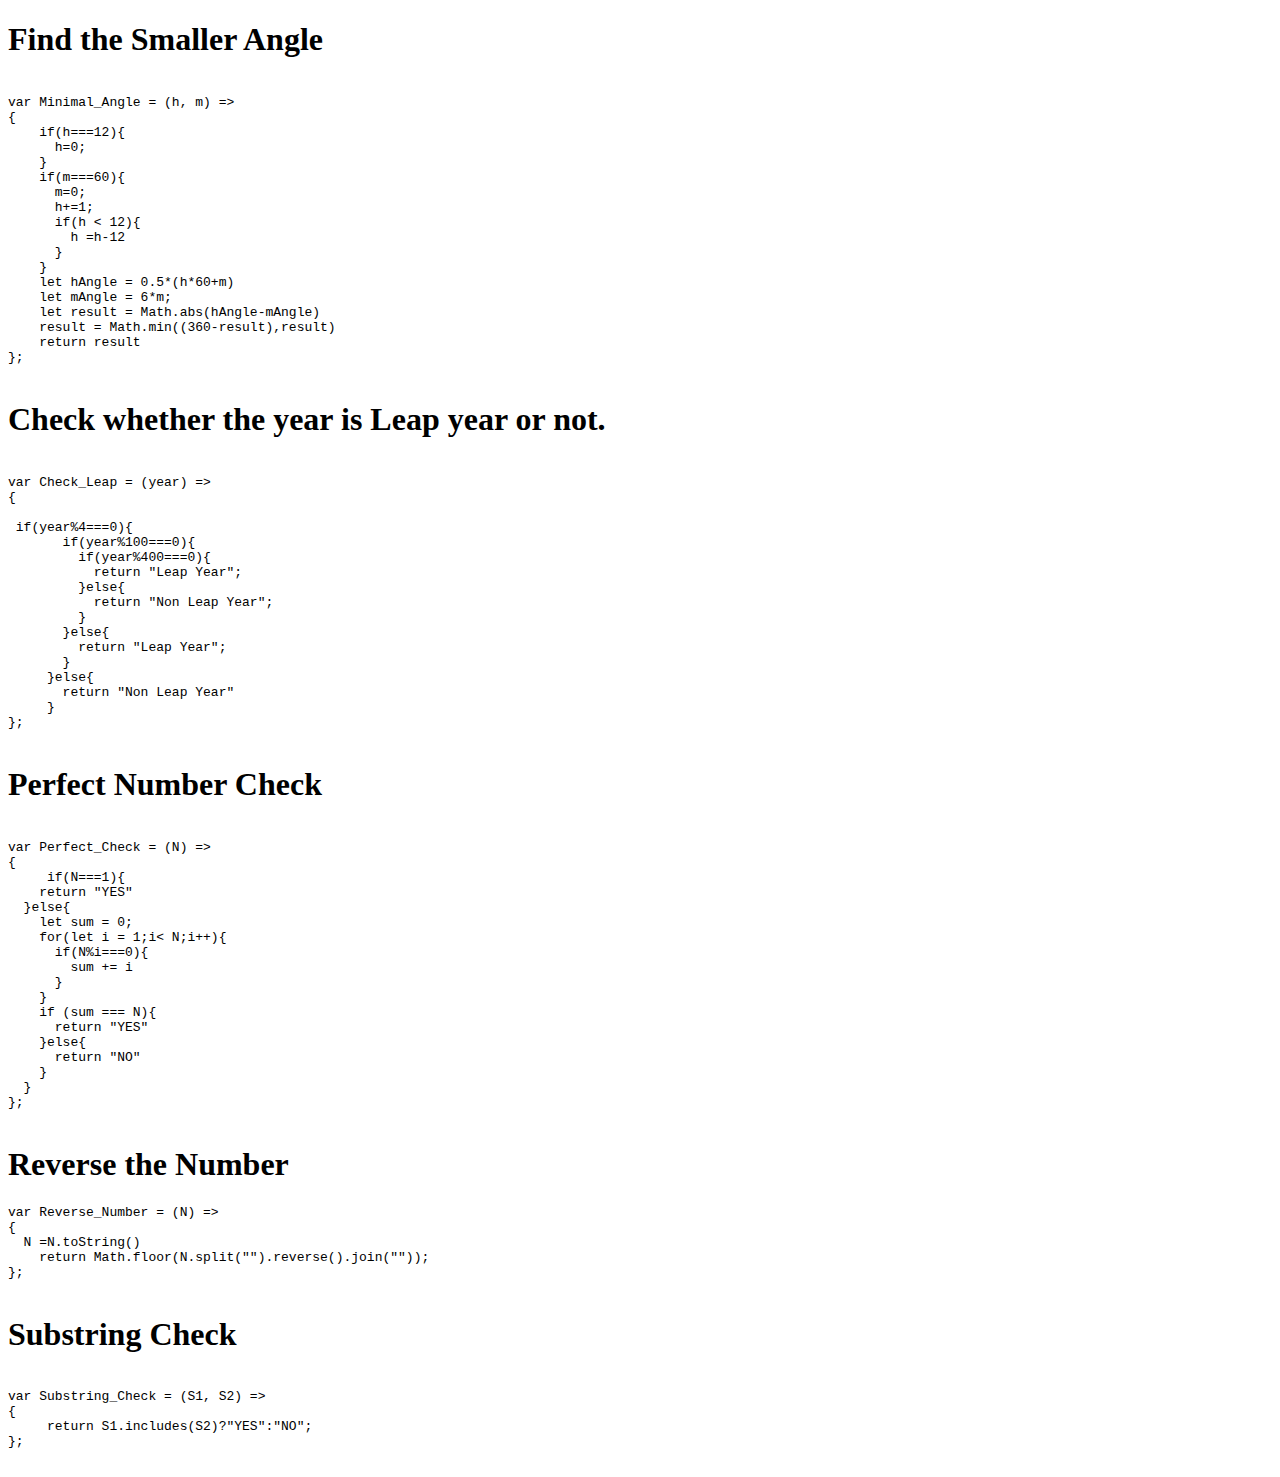
<file: day10/index.html>
<!DOCTYPE html>
<html lang="en">
<head>
    <meta charset="UTF-8">
    <meta http-equiv="X-UA-Compatible" content="IE=edge">
    <meta name="viewport" content="width=device-width, initial-scale=1.0">
    <title>Document</title>
</head>
<body>
    <h1>Find the Smaller Angle</h1>
    <pre>
        
var Minimal_Angle = (h, m) => 
{
    if(h===12){
      h=0;
    }
    if(m===60){
      m=0;
      h+=1;
      if(h < 12){
        h =h-12
      }
    }
    let hAngle = 0.5*(h*60+m)
    let mAngle = 6*m;
    let result = Math.abs(hAngle-mAngle)
    result = Math.min((360-result),result)
    return result
};
    </pre>
    <h1>Check whether the year is Leap year or not.</h1>
    <pre>
         
var Check_Leap = (year) => 
{
 
 if(year%4===0){
       if(year%100===0){
         if(year%400===0){
           return "Leap Year";
         }else{
           return "Non Leap Year";
         }
       }else{
         return "Leap Year";
       }
     }else{
       return "Non Leap Year"
     }
};
    </pre>
    <h1> Perfect Number Check</h1>
    <pre> 
var Perfect_Check = (N) => 
{
     if(N===1){
    return "YES"
  }else{
    let sum = 0;
    for(let i = 1;i< N;i++){
      if(N%i===0){
        sum += i
      }
    }
    if (sum === N){
      return "YES"
    }else{
      return "NO"
    }
  }
};
    </pre>
    <h1>Reverse the Number</h1>
    <pre>
var Reverse_Number = (N) => 
{
  N =N.toString()
    return Math.floor(N.split("").reverse().join(""));
};
    </pre>
    <h1>Substring Check</h1>
    <pre>
        
var Substring_Check = (S1, S2) => 
{
     return S1.includes(S2)?"YES":"NO";
};
    </pre>
</body>
</html>
</file>
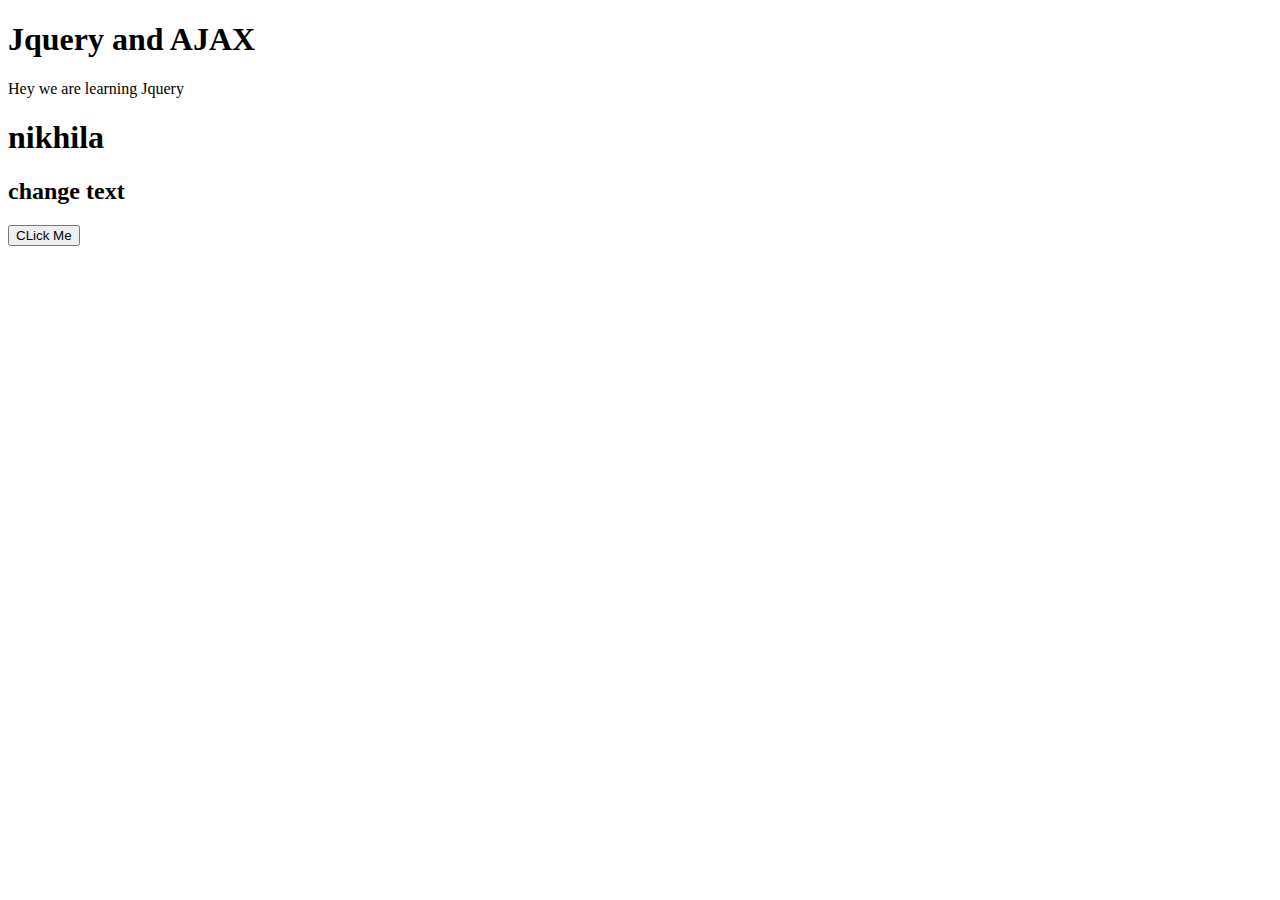
<file: day14/index.html>
<!DOCTYPE html>
<html lang="en">
<head>
    <meta charset="UTF-8">
    <meta http-equiv="X-UA-Compatible" content="IE=edge">
    <meta name="viewport" content="width=device-width, initial-scale=1.0">
    <script src="https://cdnjs.cloudflare.com/ajax/libs/jquery/3.6.0/jquery.min.js"></script>
    <title>Document</title>
</head>
<body>
    <h1>Jquery and AJAX</h1>
    <p>Hey we are learning Jquery</p>
    <h1 class="niki">nikhila</h1>
    <h2>change text</h2>
    <button>CLick Me</button>
    <script src="./index.js"></script>

</body>
</html>
</file>
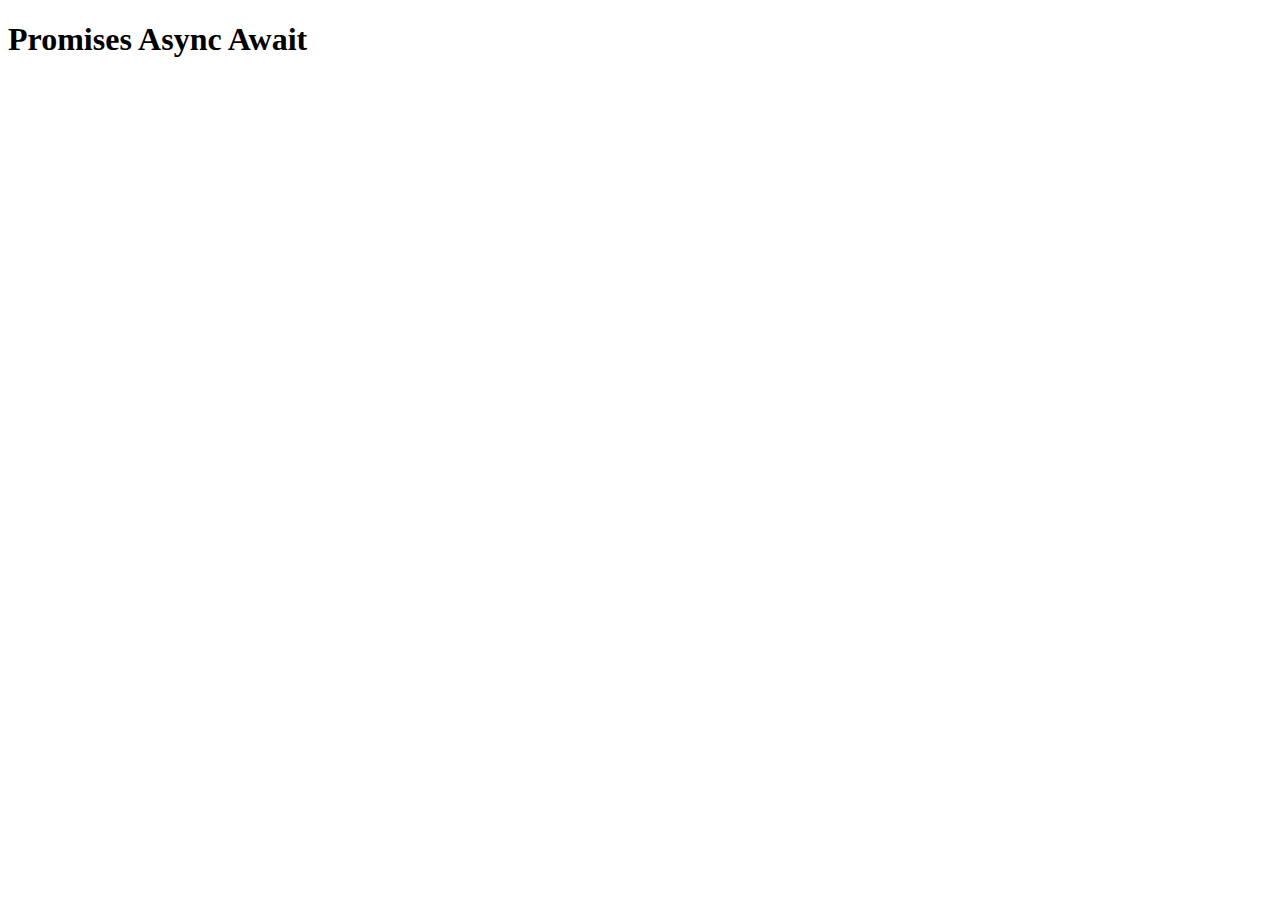
<file: day15/index.html>
<!DOCTYPE html>
<html lang="en">
<head>
    <meta charset="UTF-8">
    <meta http-equiv="X-UA-Compatible" content="IE=edge">
    <meta name="viewport" content="width=device-width, initial-scale=1.0">
    <title>Document</title>
</head>
<body>
    <h1>Promises Async Await</h1>
    <script src="./index.js"></script>
</body>
</html>
</file>
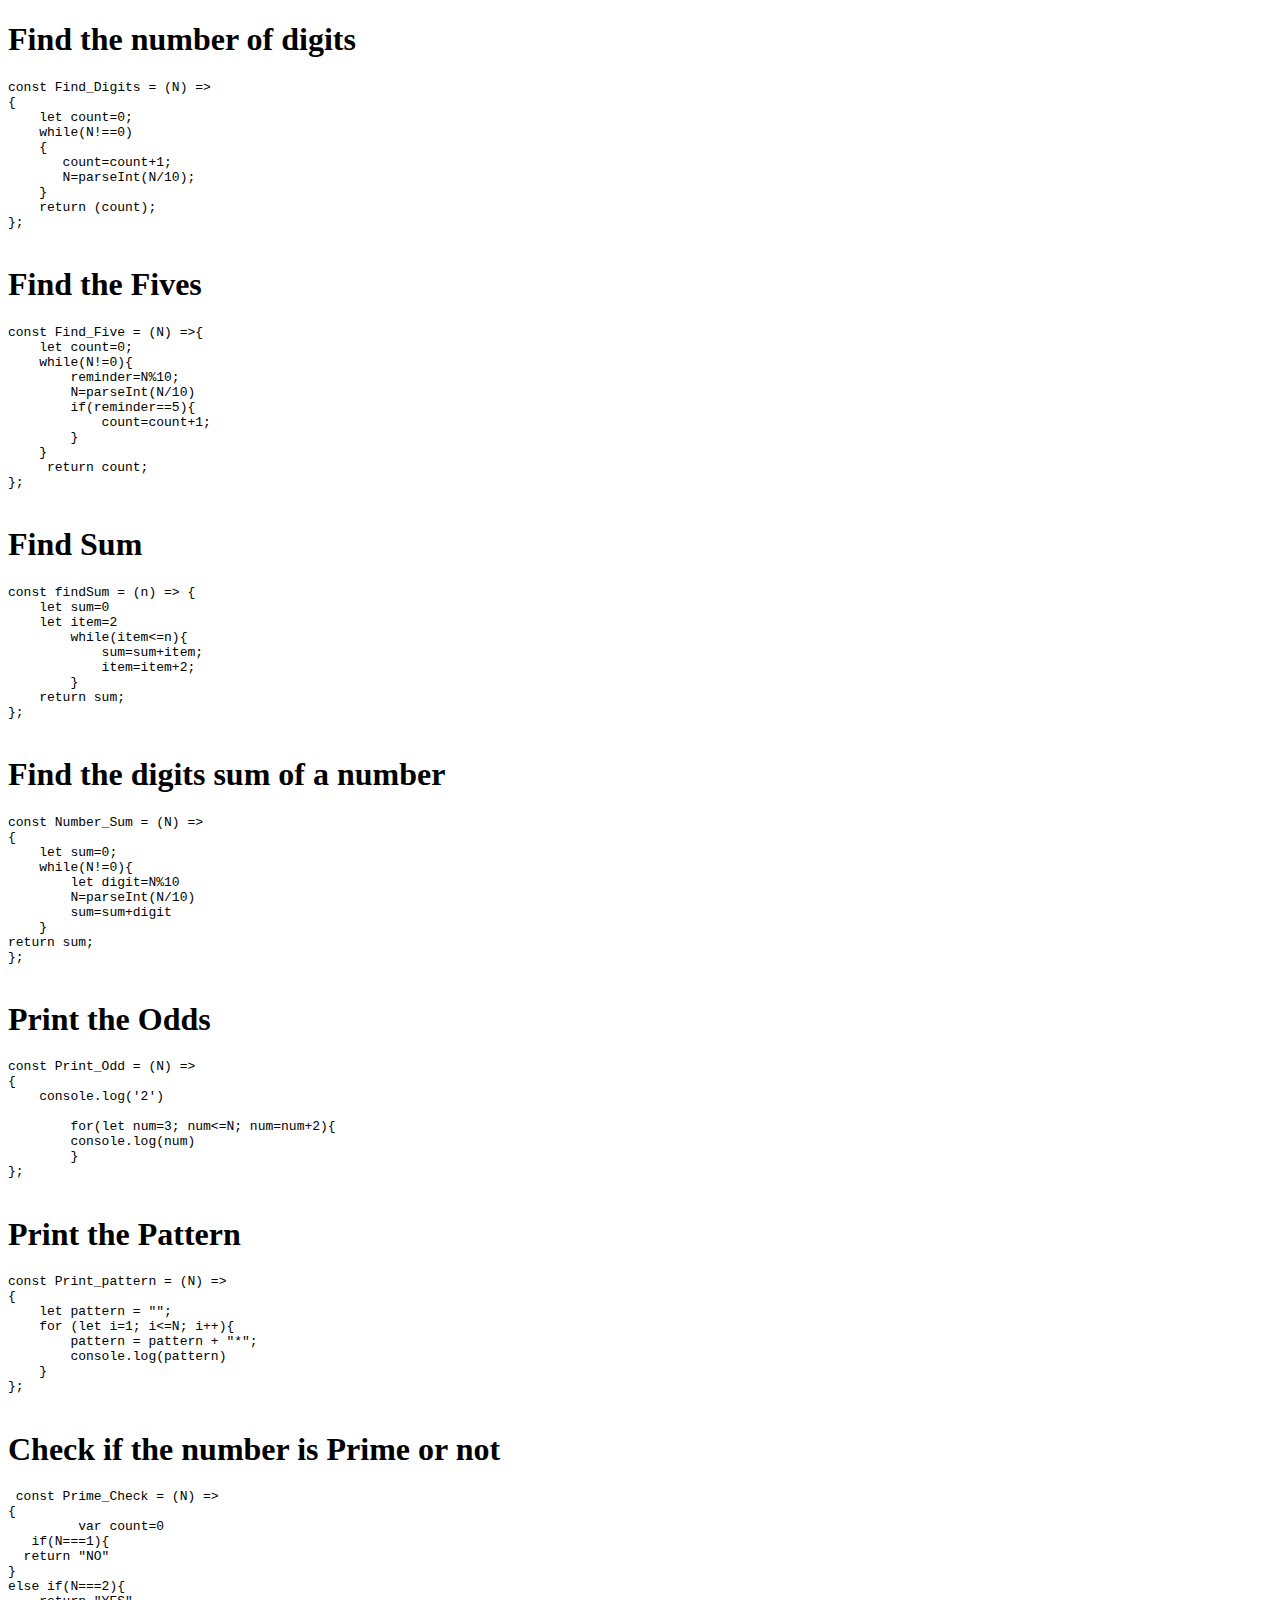
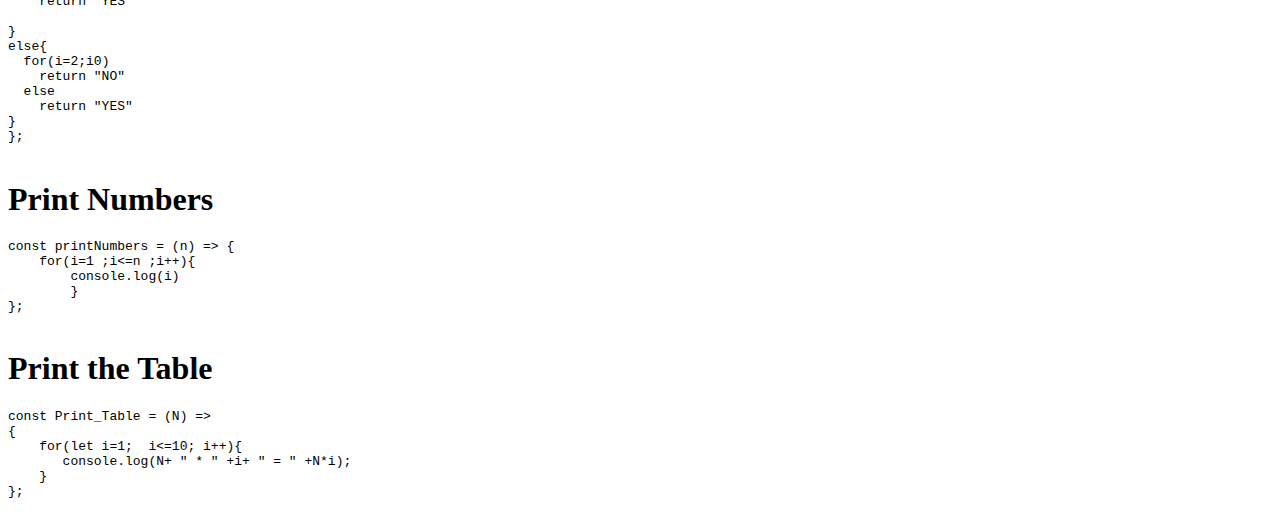
<file: day4/index.html>
<!DOCTYPE html>
<html lang="en">
<head>
    <meta charset="UTF-8">
    <meta http-equiv="X-UA-Compatible" content="IE=edge">
    <meta name="viewport" content="width=device-width, initial-scale=1.0">
    <title>Document</title>
</head>
<body>
    <h1>Find the number of digits</h1>
    <pre>
const Find_Digits = (N) => 
{
    let count=0;
    while(N!==0)
    {
       count=count+1;
       N=parseInt(N/10);
    }
    return (count);
};
    </pre>
    <h1>Find the Fives</h1>
    <pre>
const Find_Five = (N) =>{
    let count=0; 
    while(N!=0){
        reminder=N%10;
        N=parseInt(N/10)
        if(reminder==5){
            count=count+1;
        }
    }
     return count;
};
    </pre>
    <h1>Find Sum</h1>
    <pre>
const findSum = (n) => {
    let sum=0
    let item=2
        while(item<=n){
            sum=sum+item;
            item=item+2;
        }
    return sum;
}; 
    </pre>
    <h1>Find the digits sum of a number</h1>
    <pre>
const Number_Sum = (N) => 
{
    let sum=0;
    while(N!=0){
        let digit=N%10
        N=parseInt(N/10)
        sum=sum+digit
    }
return sum;
};
    </pre>
    <h1> Print the Odds</h1>
    <pre>
const Print_Odd = (N) => 
{
    console.log('2')
  
 	for(let num=3; num<=N; num=num+2){
        console.log(num)
	}
};
    </pre>
    <h1>Print the Pattern</h1>
    <pre>
const Print_pattern = (N) => 
{
    let pattern = "";
    for (let i=1; i<=N; i++){
        pattern = pattern + "*";
        console.log(pattern)
    }
};
    </pre>
    <h1>Check if the number is Prime or not</h1>
    <pre>
 const Prime_Check = (N) => 
{
	 var count=0
   if(N===1){
  return "NO"
}
else if(N===2){
    return "YES"

}
else{
  for(i=2;i<N/2;i++){
    if(N%i===0){
      count++;
      break;
    }
    
  }
  if(count>0)
    return "NO"
  else
    return "YES"
}
};
    </pre>
    <h1>Print Numbers</h1>
    <pre>
const printNumbers = (n) => {
    for(i=1 ;i<=n ;i++){
        console.log(i)
        }
};
    </pre>
    <h1>Print the Table</h1>
    <pre>
const Print_Table = (N) => 
{
    for(let i=1;  i<=10; i++){
       console.log(N+ " * " +i+ " = " +N*i);
    }
};
</pre>
</body>
</html>
</file>
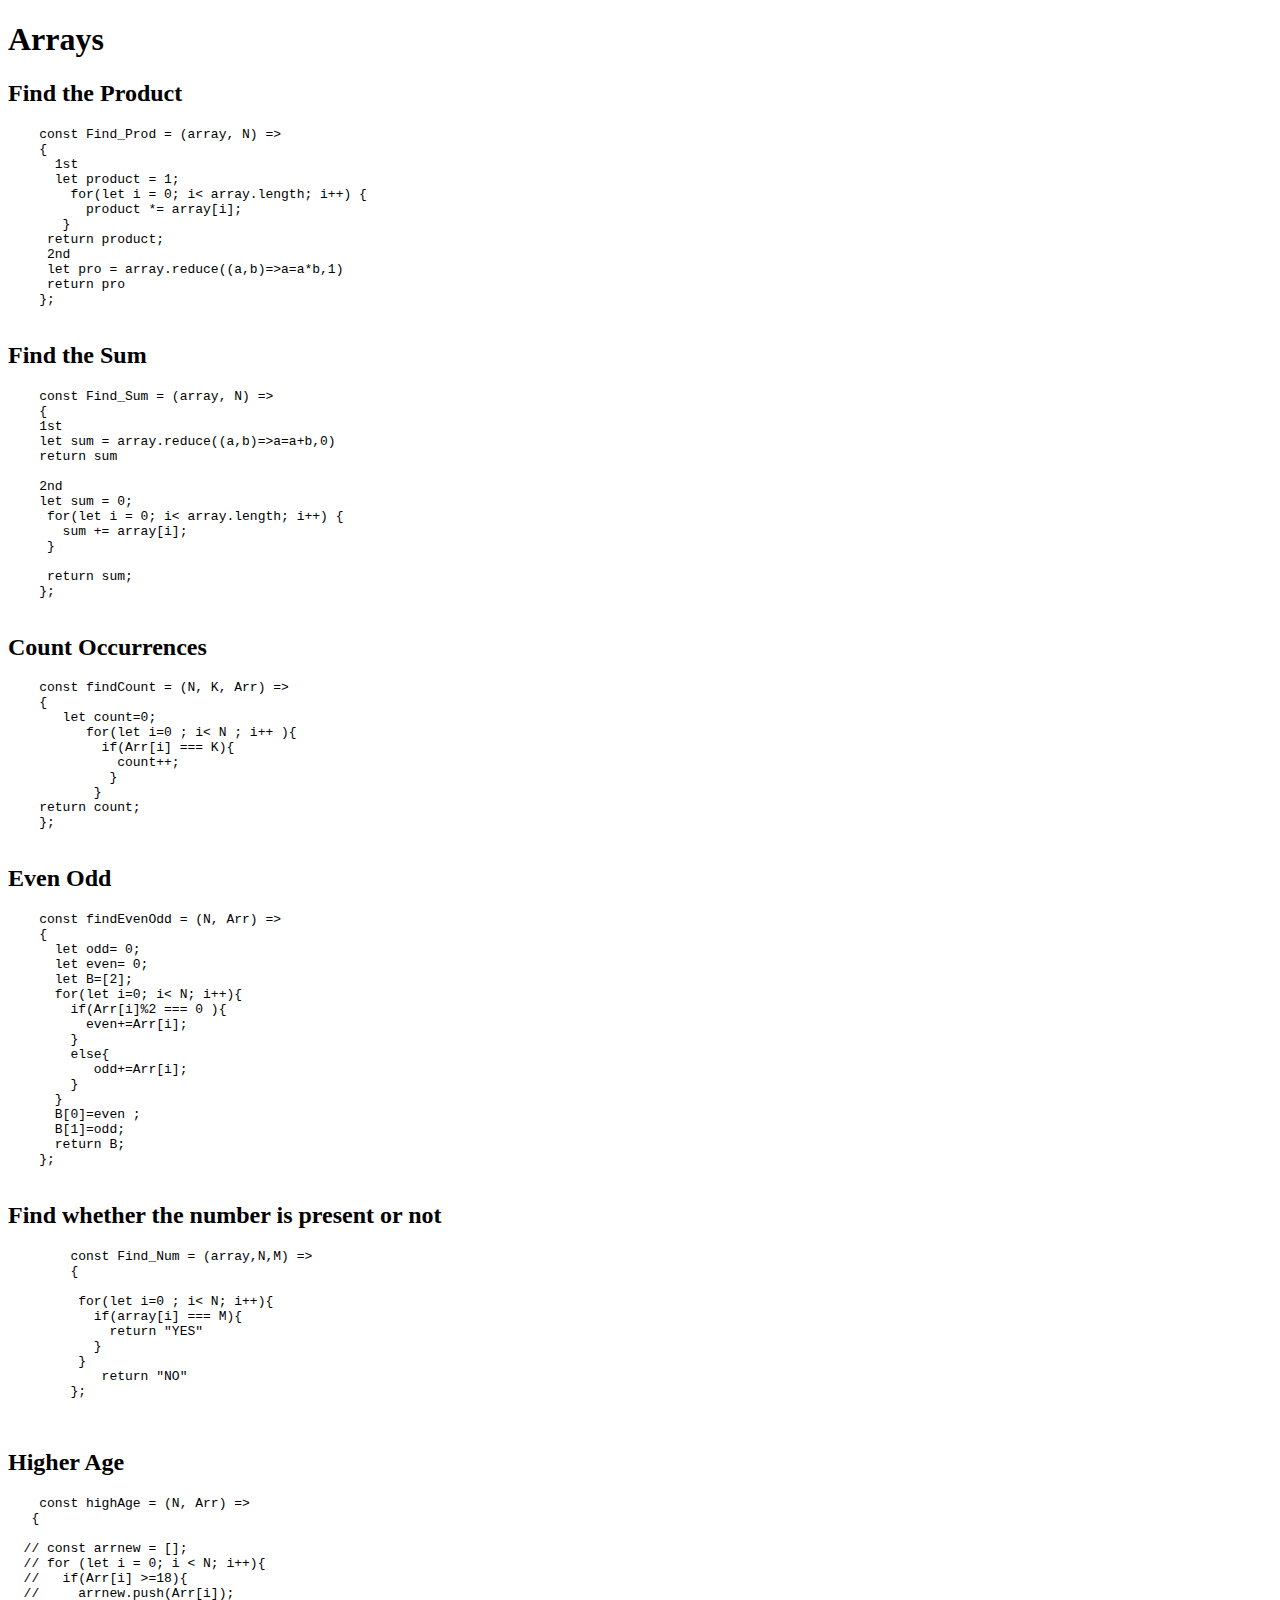
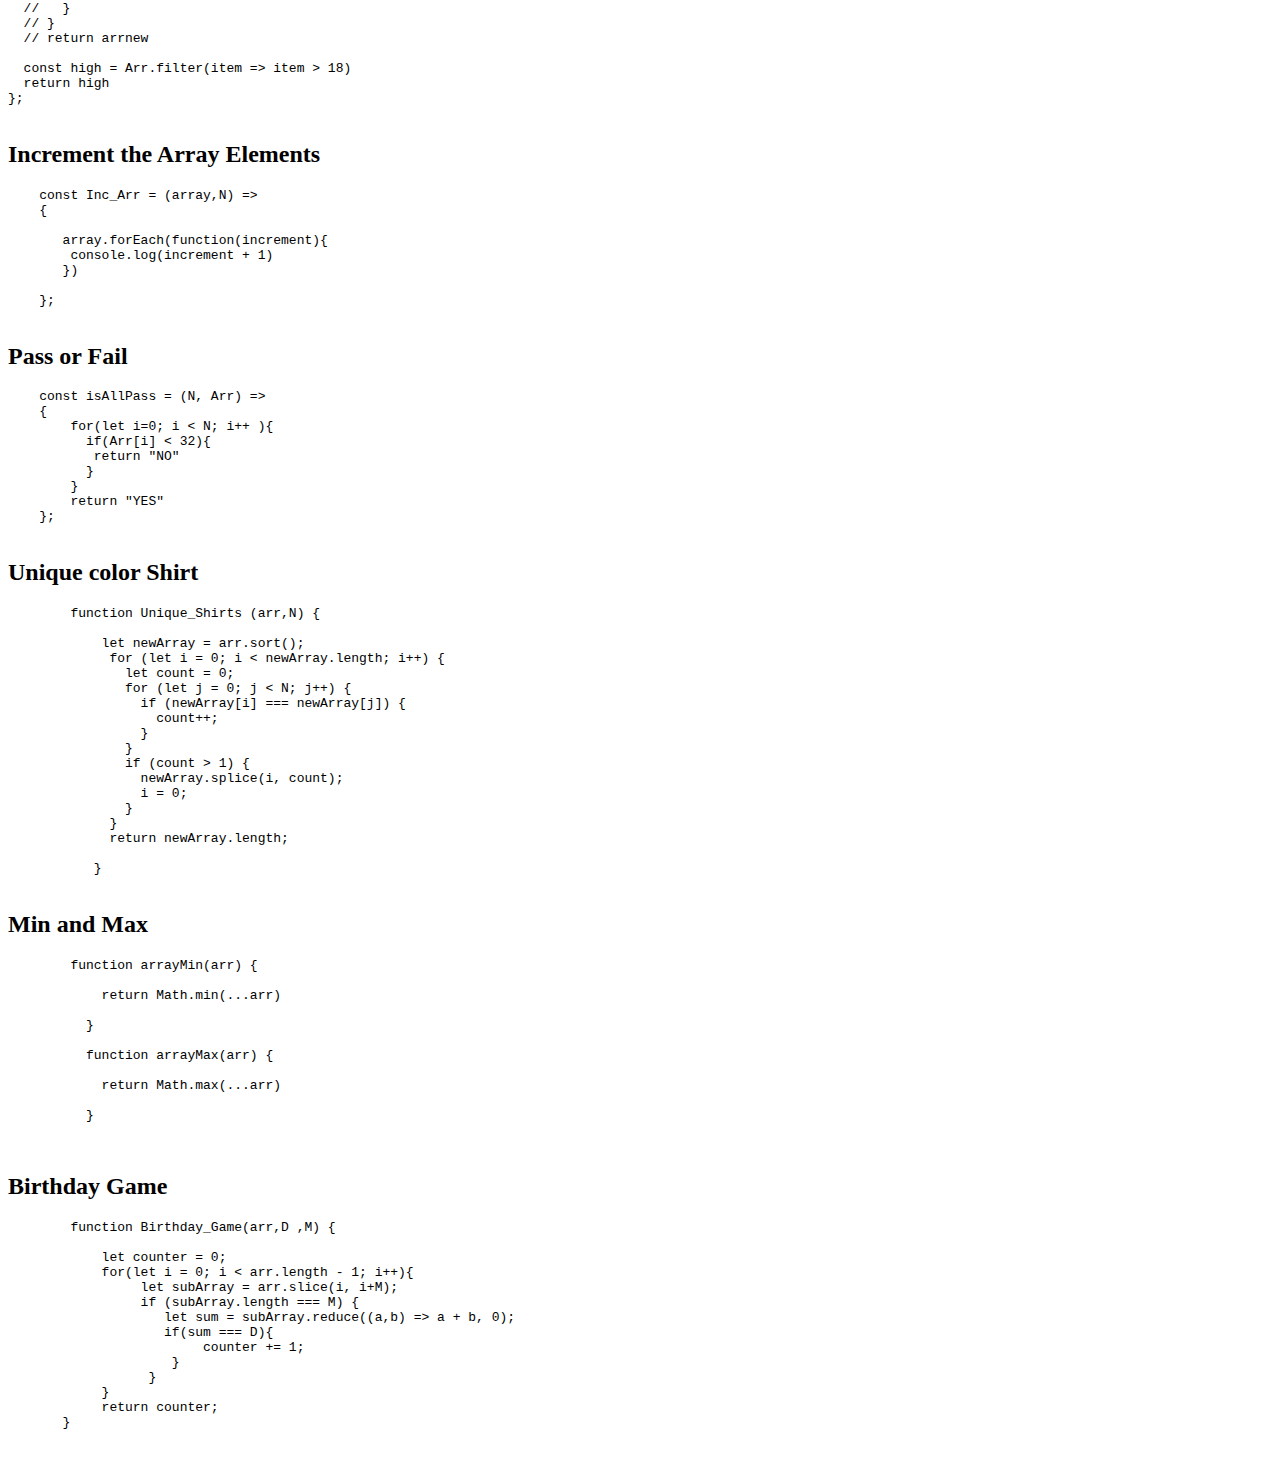
<file: day6/index.html>
<!DOCTYPE html>
<html lang="en">
<head>
    <meta charset="UTF-8">
    <meta http-equiv="X-UA-Compatible" content="IE=edge">
    <meta name="viewport" content="width=device-width, initial-scale=1.0">
    <title>Document</title>
</head>
<body>
    <h1>Arrays</h1>
    <h2>Find the Product</h2>
    <pre>
    const Find_Prod = (array, N) =>   
    {
      1st
      let product = 1;
        for(let i = 0; i< array.length; i++) {
          product *= array[i];
       }
     return product;
     2nd
     let pro = array.reduce((a,b)=>a=a*b,1)
     return pro  
    };
    </pre>
    <h2>Find the Sum</h2>
    <pre>
    const Find_Sum = (array, N) => 
    {
    1st
    let sum = array.reduce((a,b)=>a=a+b,0)
    return sum 
    
    2nd
    let sum = 0;
     for(let i = 0; i< array.length; i++) {
       sum += array[i];
     }
     
     return sum;
    };
    </pre>
    <h2>Count Occurrences</h2>
    <pre>
    const findCount = (N, K, Arr) => 
    {
       let count=0;
          for(let i=0 ; i< N ; i++ ){
            if(Arr[i] === K){
              count++;
             } 
           }
    return count; 
    };
    </pre>
    <h2> Even Odd</h2>
    <pre>
    const findEvenOdd = (N, Arr) => 
    {
      let odd= 0;
      let even= 0;
      let B=[2];
      for(let i=0; i< N; i++){
        if(Arr[i]%2 === 0 ){
          even+=Arr[i];
        }
        else{
           odd+=Arr[i];
        }
      }
      B[0]=even ;
      B[1]=odd;
      return B;  
    };
    </pre>
    <h2>Find whether the number is present or not</h2>
    <pre>
        const Find_Num = (array,N,M) => 
        {
         
         for(let i=0 ; i< N; i++){
           if(array[i] === M){
             return "YES"
           }
         }
            return "NO"  
        };
         
    </pre>
    <h2>Higher Age</h2>
    <pre>
    const highAge = (N, Arr) => 
   {

  // const arrnew = [];
  // for (let i = 0; i < N; i++){
  //   if(Arr[i] >=18){
  //     arrnew.push(Arr[i]);
  //   }
  // }
  // return arrnew
  
  const high = Arr.filter(item => item > 18)
  return high
};
    </pre>
    <h2>Increment the Array Elements</h2>
    <pre>
    const Inc_Arr = (array,N) => 
    {
   
       array.forEach(function(increment){
        console.log(increment + 1)
       })
   
    };
    </pre>
    <h2>Pass or Fail</h2>
    <pre>
    const isAllPass = (N, Arr) => 
    {
        for(let i=0; i < N; i++ ){
          if(Arr[i] < 32){
           return "NO"
          }
        }
        return "YES"
    };
    </pre>
    <h2>Unique color Shirt</h2>
    <pre>
        function Unique_Shirts (arr,N) {

            let newArray = arr.sort();
             for (let i = 0; i < newArray.length; i++) {
               let count = 0;
               for (let j = 0; j < N; j++) {
                 if (newArray[i] === newArray[j]) {
                   count++;
                 }
               }
               if (count > 1) {
                 newArray.splice(i, count);
                 i = 0;
               }
             }
             return newArray.length;
            
           }
    </pre>
    <h2>Min and Max</h2>
    <pre>
        function arrayMin(arr) {
  
            return Math.min(...arr)
          
          }
          
          function arrayMax(arr) {
           
            return Math.max(...arr)
          
          }
          
    </pre>
    <h2>Birthday Game</h2>
    <pre>
        function Birthday_Game(arr,D ,M) {
  
            let counter = 0;
            for(let i = 0; i < arr.length - 1; i++){
                 let subArray = arr.slice(i, i+M);
                 if (subArray.length === M) {
                    let sum = subArray.reduce((a,b) => a + b, 0);
                    if(sum === D){
                         counter += 1;
                     }
                  }
            }
            return counter;
       }
    </pre>
</body>
</html>
</file>
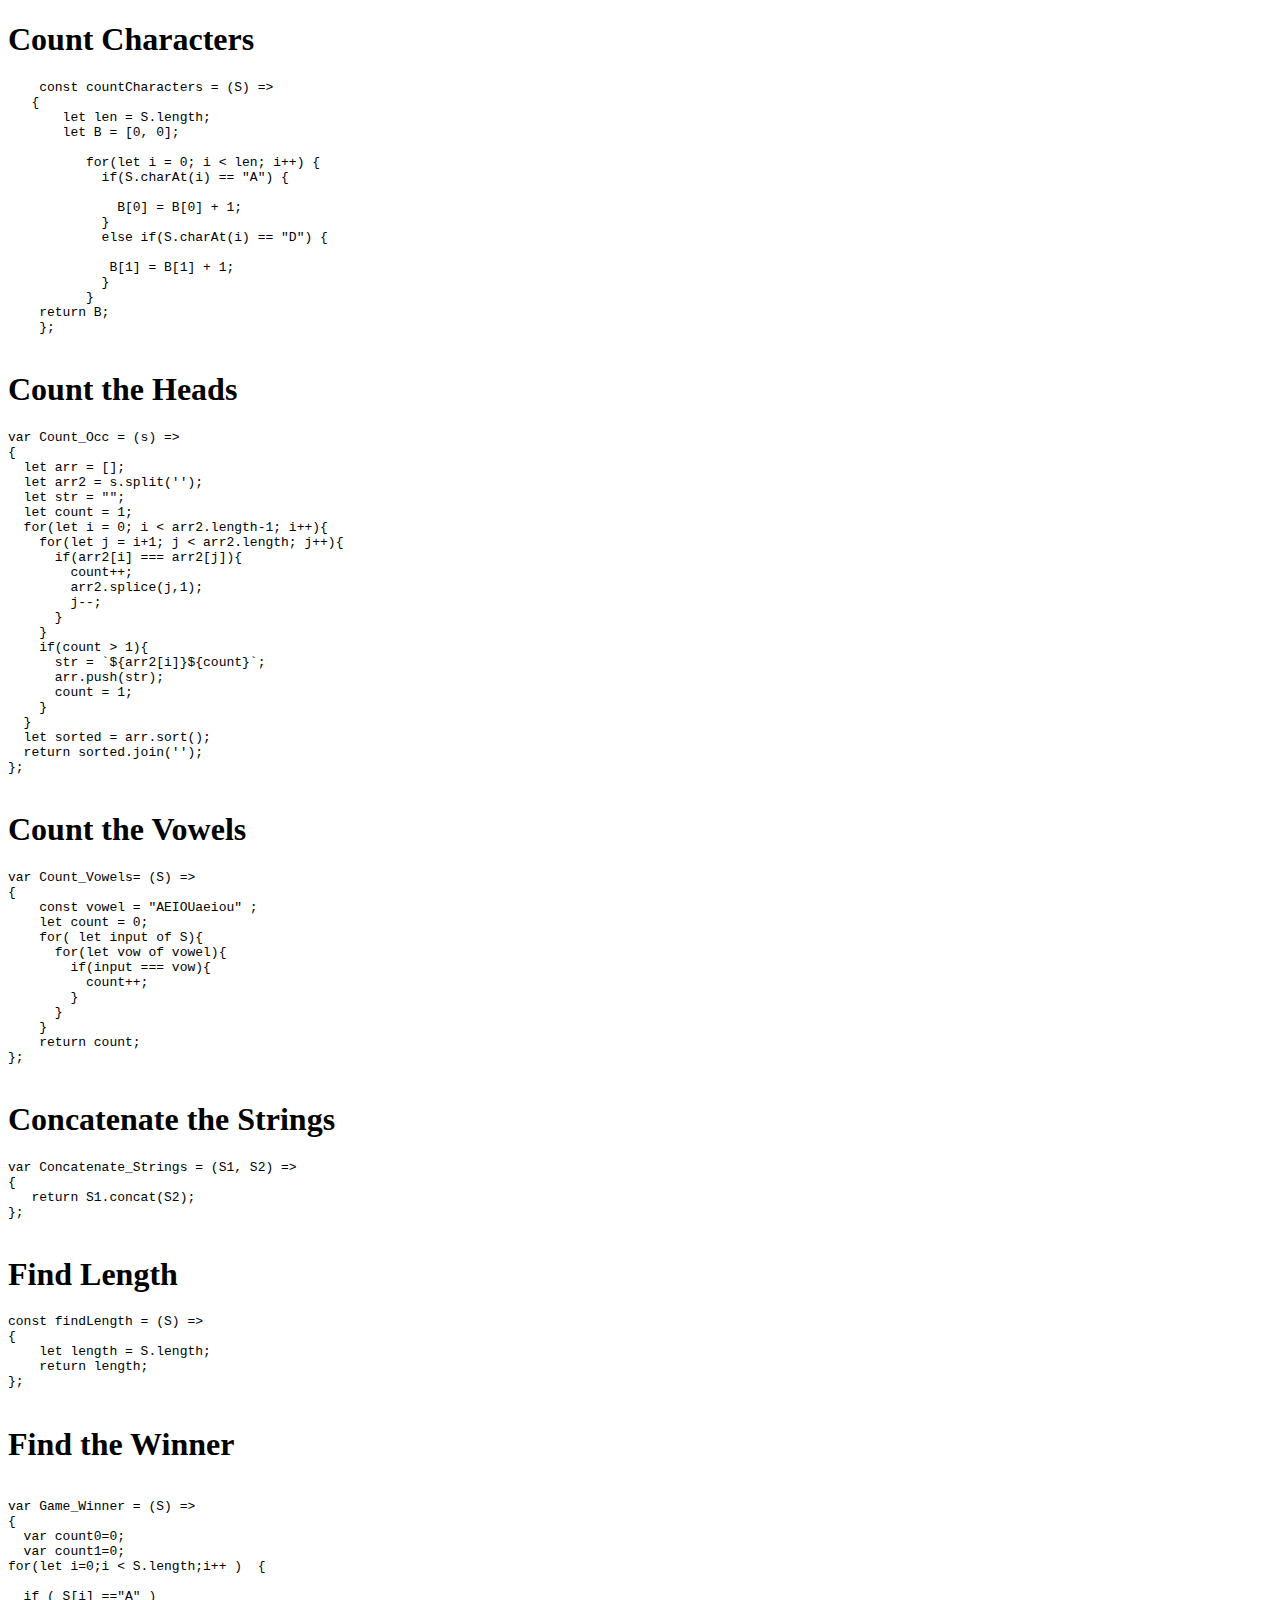
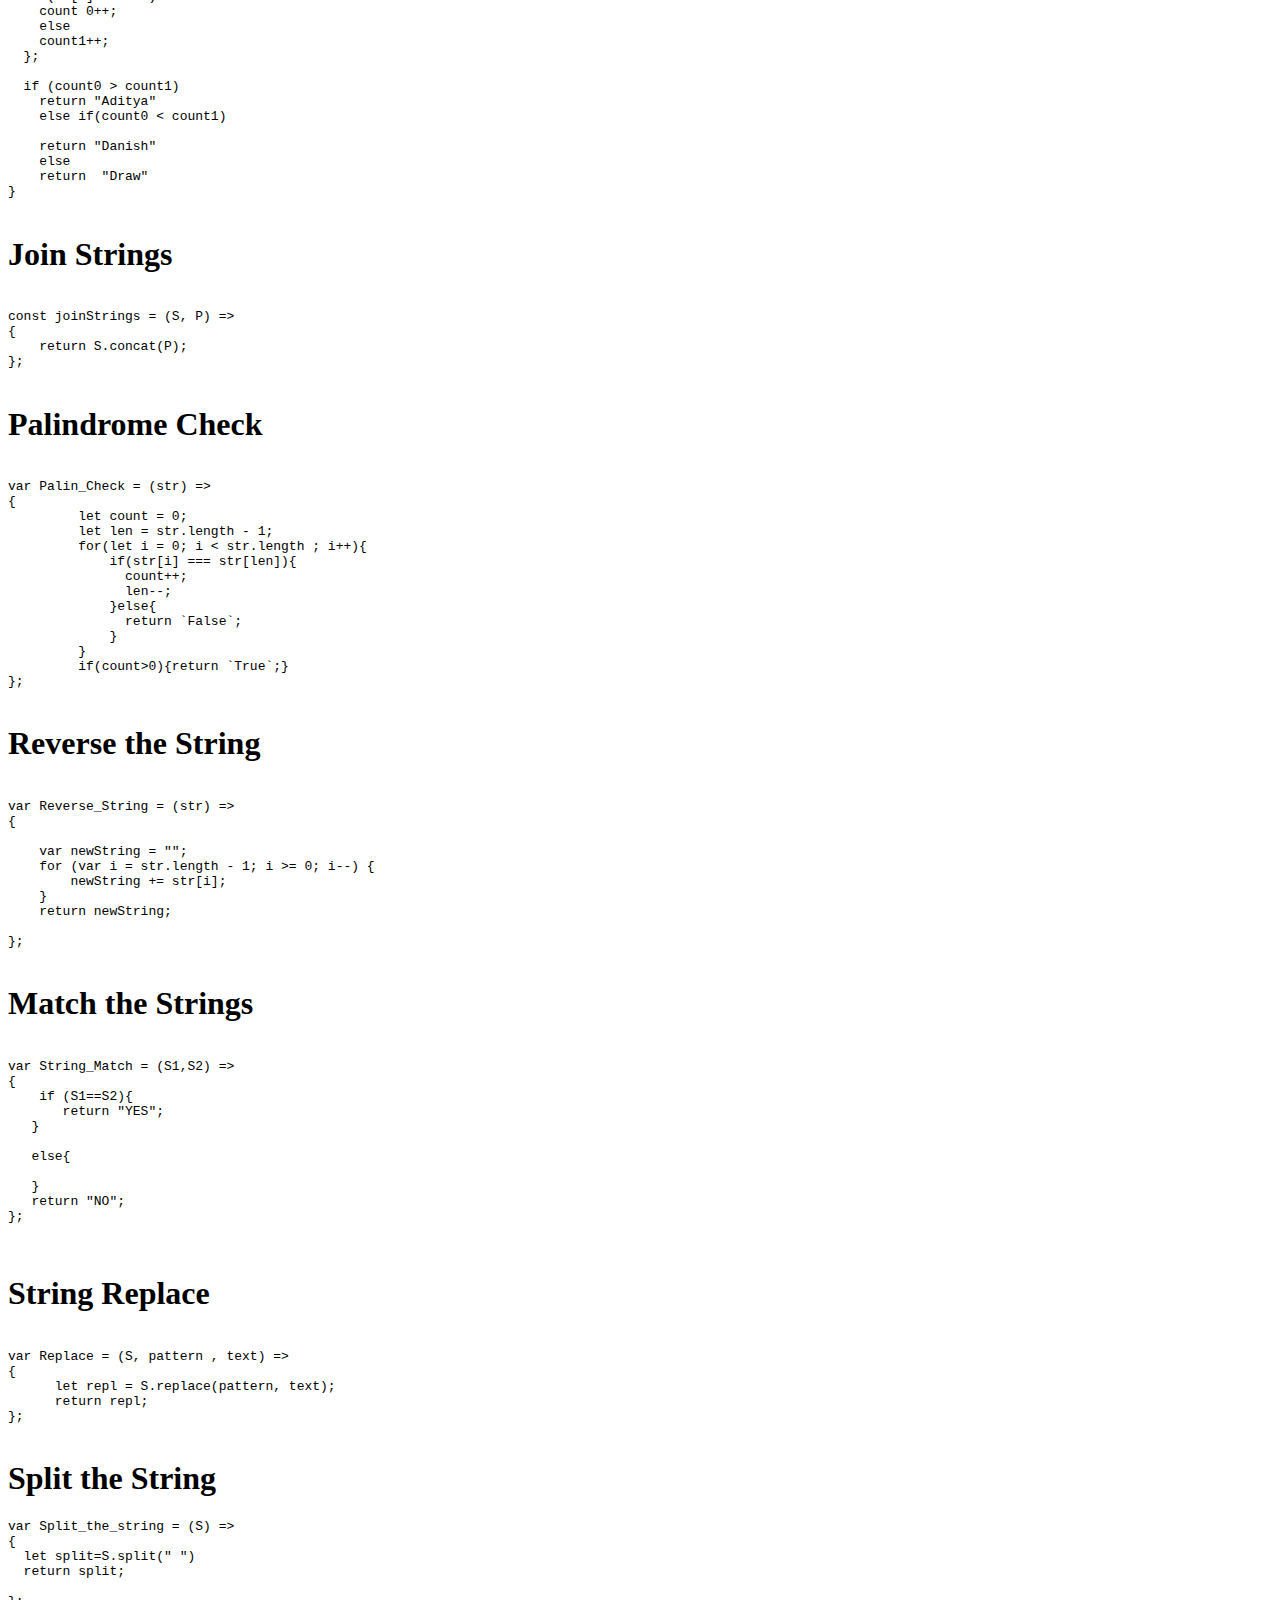
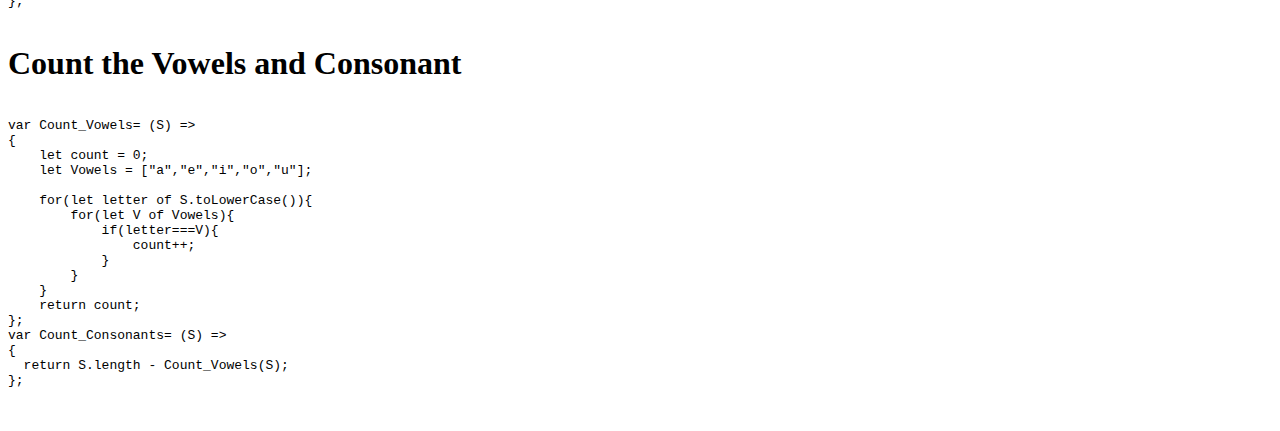
<file: day7/index.html>
<!DOCTYPE html>
<html lang="en">
<head>
    <meta charset="UTF-8">
    <meta http-equiv="X-UA-Compatible" content="IE=edge">
    <meta name="viewport" content="width=device-width, initial-scale=1.0">
    <title>Document</title>
</head>
<body>
    <h1>Count Characters</h1>
    <pre>
    const countCharacters = (S) => 
   {
       let len = S.length;
       let B = [0, 0];
  
          for(let i = 0; i < len; i++) {
            if(S.charAt(i) == "A") {
        
              B[0] = B[0] + 1;
            }
            else if(S.charAt(i) == "D") {
         
             B[1] = B[1] + 1;
            }
          }
    return B;
    };
    </pre>
    <h1>Count the Heads</h1>
    <pre>
var Count_Occ = (s) => 
{
  let arr = [];
  let arr2 = s.split('');
  let str = "";
  let count = 1;
  for(let i = 0; i < arr2.length-1; i++){
    for(let j = i+1; j < arr2.length; j++){
      if(arr2[i] === arr2[j]){
        count++;
        arr2.splice(j,1);
        j--;
      }
    }
    if(count > 1){
      str = `${arr2[i]}${count}`;
      arr.push(str);
      count = 1;
    }
  }
  let sorted = arr.sort();
  return sorted.join('');
};
    </pre>
    <h1>Count the Vowels</h1>
    <pre>
var Count_Vowels= (S) => 
{
    const vowel = "AEIOUaeiou" ;
    let count = 0;
    for( let input of S){
      for(let vow of vowel){
        if(input === vow){
          count++;
        }
      }
    }
    return count;
};
   </pre>
   <h1>Concatenate the Strings</h1>
   <pre>
var Concatenate_Strings = (S1, S2) => 
{
   return S1.concat(S2);       
};
   </pre>
   <h1>Find Length</h1>
   <pre>
const findLength = (S) => 
{
    let length = S.length;
    return length;
};
   </pre>
   <h1>Find the Winner</h1>
   <pre>
     
var Game_Winner = (S) => 
{
  var count0=0;
  var count1=0;
for(let i=0;i < S.length;i++ )  {
   
  if ( S[i] =="A" )
    count 0++;
    else
    count1++;
  };
   
  if (count0 > count1)
    return "Aditya"
    else if(count0 < count1)
  
    return "Danish"
    else
    return  "Draw"
}
   </pre>
   <h1>Join Strings</h1>
   <pre>
    
const joinStrings = (S, P) => 
{
    return S.concat(P);
};
   </pre>
   <h1>Palindrome Check</h1>
   <pre>
    
var Palin_Check = (str) =>
{
	 let count = 0;
	 let len = str.length - 1;
	 for(let i = 0; i < str.length ; i++){
	     if(str[i] === str[len]){
	       count++;
	       len--;
	     }else{
	       return `False`;
	     }
	 }
	 if(count>0){return `True`;}
};
   </pre>
   <h1>Reverse the String</h1>
   <pre>
    
var Reverse_String = (str) => 
{
     
    var newString = "";
    for (var i = str.length - 1; i >= 0; i--) {
        newString += str[i];
    }
    return newString;
    
};
   </pre>
   <h1>Match the Strings</h1>
   <pre>
    
var String_Match = (S1,S2) => 
{
    if (S1==S2){
       return "YES";
   }
   
   else{
     
   }
   return "NO";
};
 
   </pre>
   <h1>String Replace</h1>
   <pre>
    
var Replace = (S, pattern , text) => 
{
      let repl = S.replace(pattern, text);
      return repl;
};
   </pre>
   <h1> Split the String</h1>
   <pre>
var Split_the_string = (S) => 
{
  let split=S.split(" ")
  return split;
        
};
   </pre>
   <h1>Count the Vowels and Consonant</h1>
   <pre>
    
var Count_Vowels= (S) => 
{
    let count = 0;
    let Vowels = ["a","e","i","o","u"];

    for(let letter of S.toLowerCase()){
        for(let V of Vowels){
            if(letter===V){
                count++;
            }
        }
    }
    return count;
};
var Count_Consonants= (S) => 
{
  return S.length - Count_Vowels(S);
};
 
   </pre>
</body>
</html>
</file>
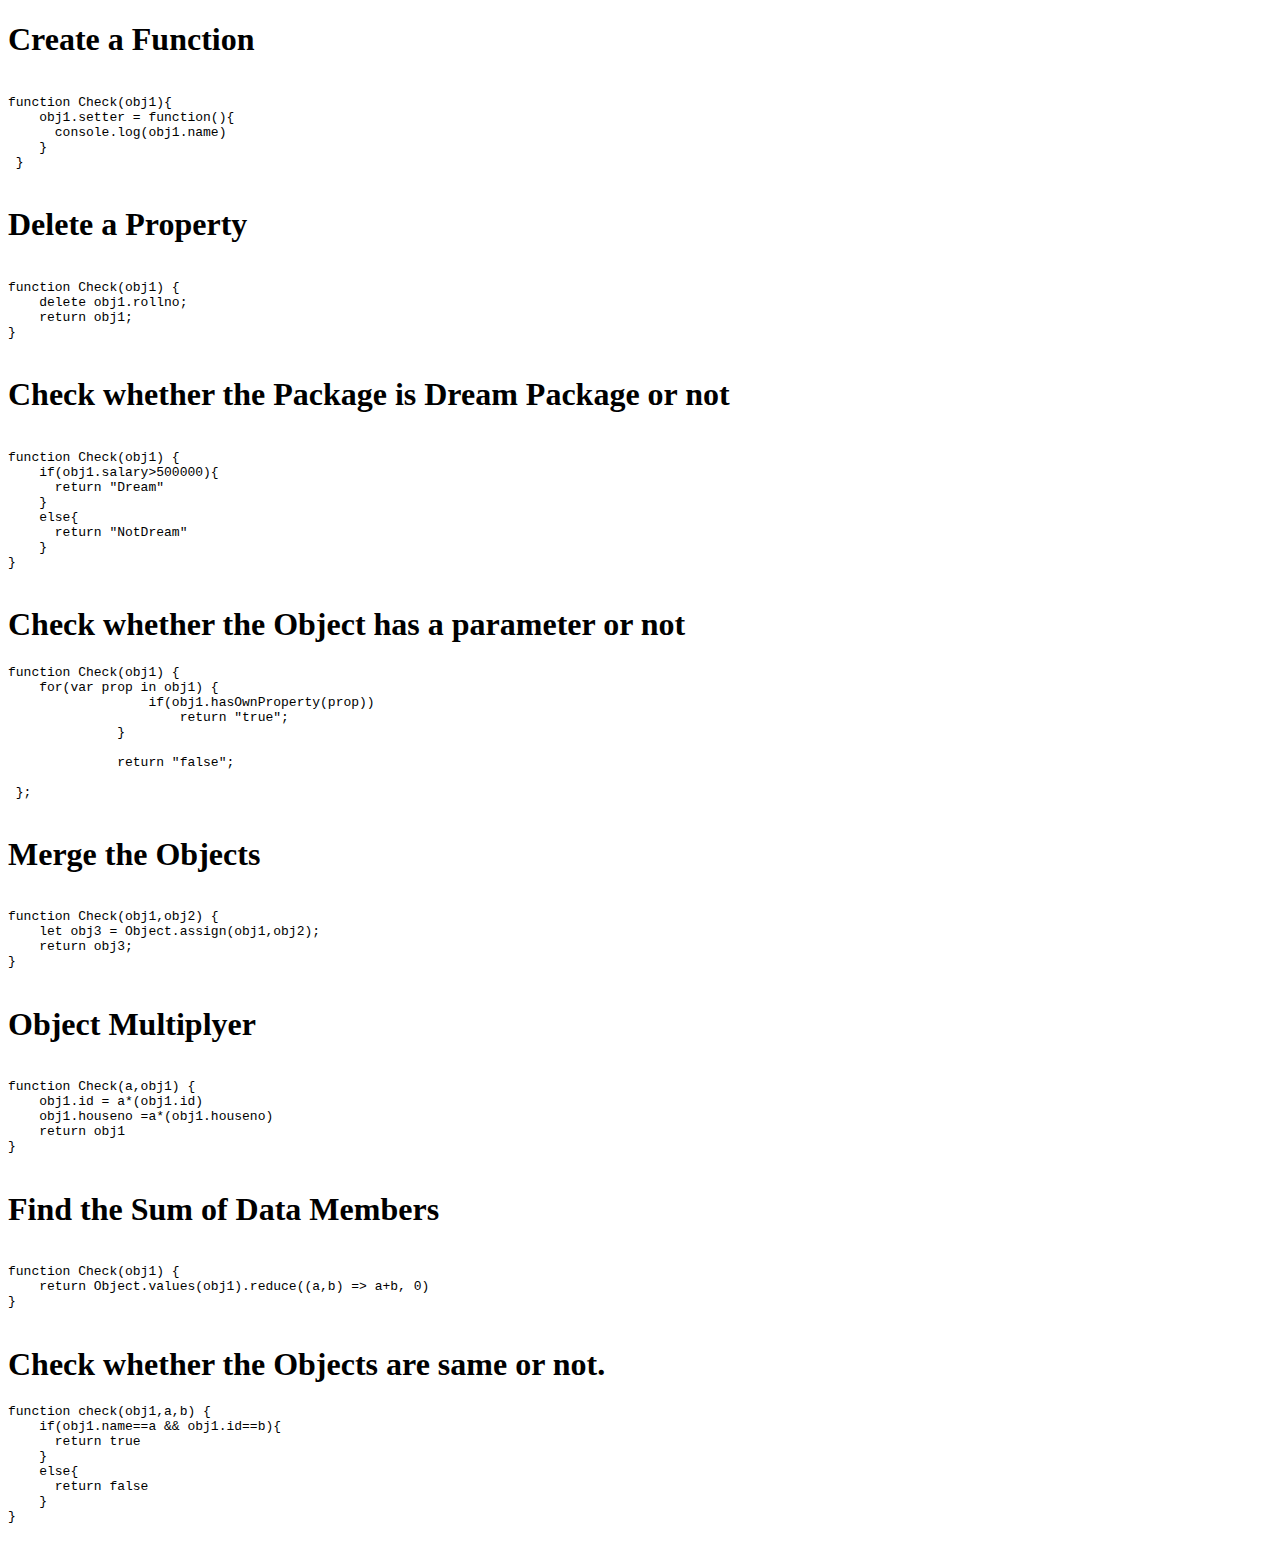
<file: day9/index.html>
<!DOCTYPE html>
<html lang="en">
<head>
    <meta charset="UTF-8">
    <meta http-equiv="X-UA-Compatible" content="IE=edge">
    <meta name="viewport" content="width=device-width, initial-scale=1.0">
    <title>Document</title>
</head>
<body>
    <h1>Create a Function</h1>
    <pre>       
function Check(obj1){
    obj1.setter = function(){
      console.log(obj1.name)
    }
 }
    </pre>
    <h1>Delete a Property</h1>
    <pre>     
function Check(obj1) {
    delete obj1.rollno;
    return obj1;
}
    </pre>
    <h1>Check whether the Package is Dream Package or not</h1>
    <pre>     
function Check(obj1) {
    if(obj1.salary>500000){
      return "Dream"
    }
    else{
      return "NotDream"
    }
}
    </pre>
    <h1>Check whether the Object has a parameter or not</h1>
    <pre>
function Check(obj1) {
    for(var prop in obj1) {
                  if(obj1.hasOwnProperty(prop))
                      return "true";
              }
          
              return "false";
   
 }; 
    </pre>
    <h1>Merge the Objects</h1>
    <pre>       
function Check(obj1,obj2) {
    let obj3 = Object.assign(obj1,obj2);
    return obj3;
}
    </pre>
    <h1>Object Multiplyer</h1>
    <pre> 
function Check(a,obj1) {
    obj1.id = a*(obj1.id)
    obj1.houseno =a*(obj1.houseno) 
    return obj1
}
    </pre>
    <h1>Find the Sum of Data Members</h1>
    <pre>       
function Check(obj1) {
    return Object.values(obj1).reduce((a,b) => a+b, 0)
}
    </pre>
    <h1> Check whether the Objects are same or not.</h1>
    <pre>
function check(obj1,a,b) {
    if(obj1.name==a && obj1.id==b){
      return true
    }
    else{
      return false
    }
}
    </pre>
</body>
</html>
</file>
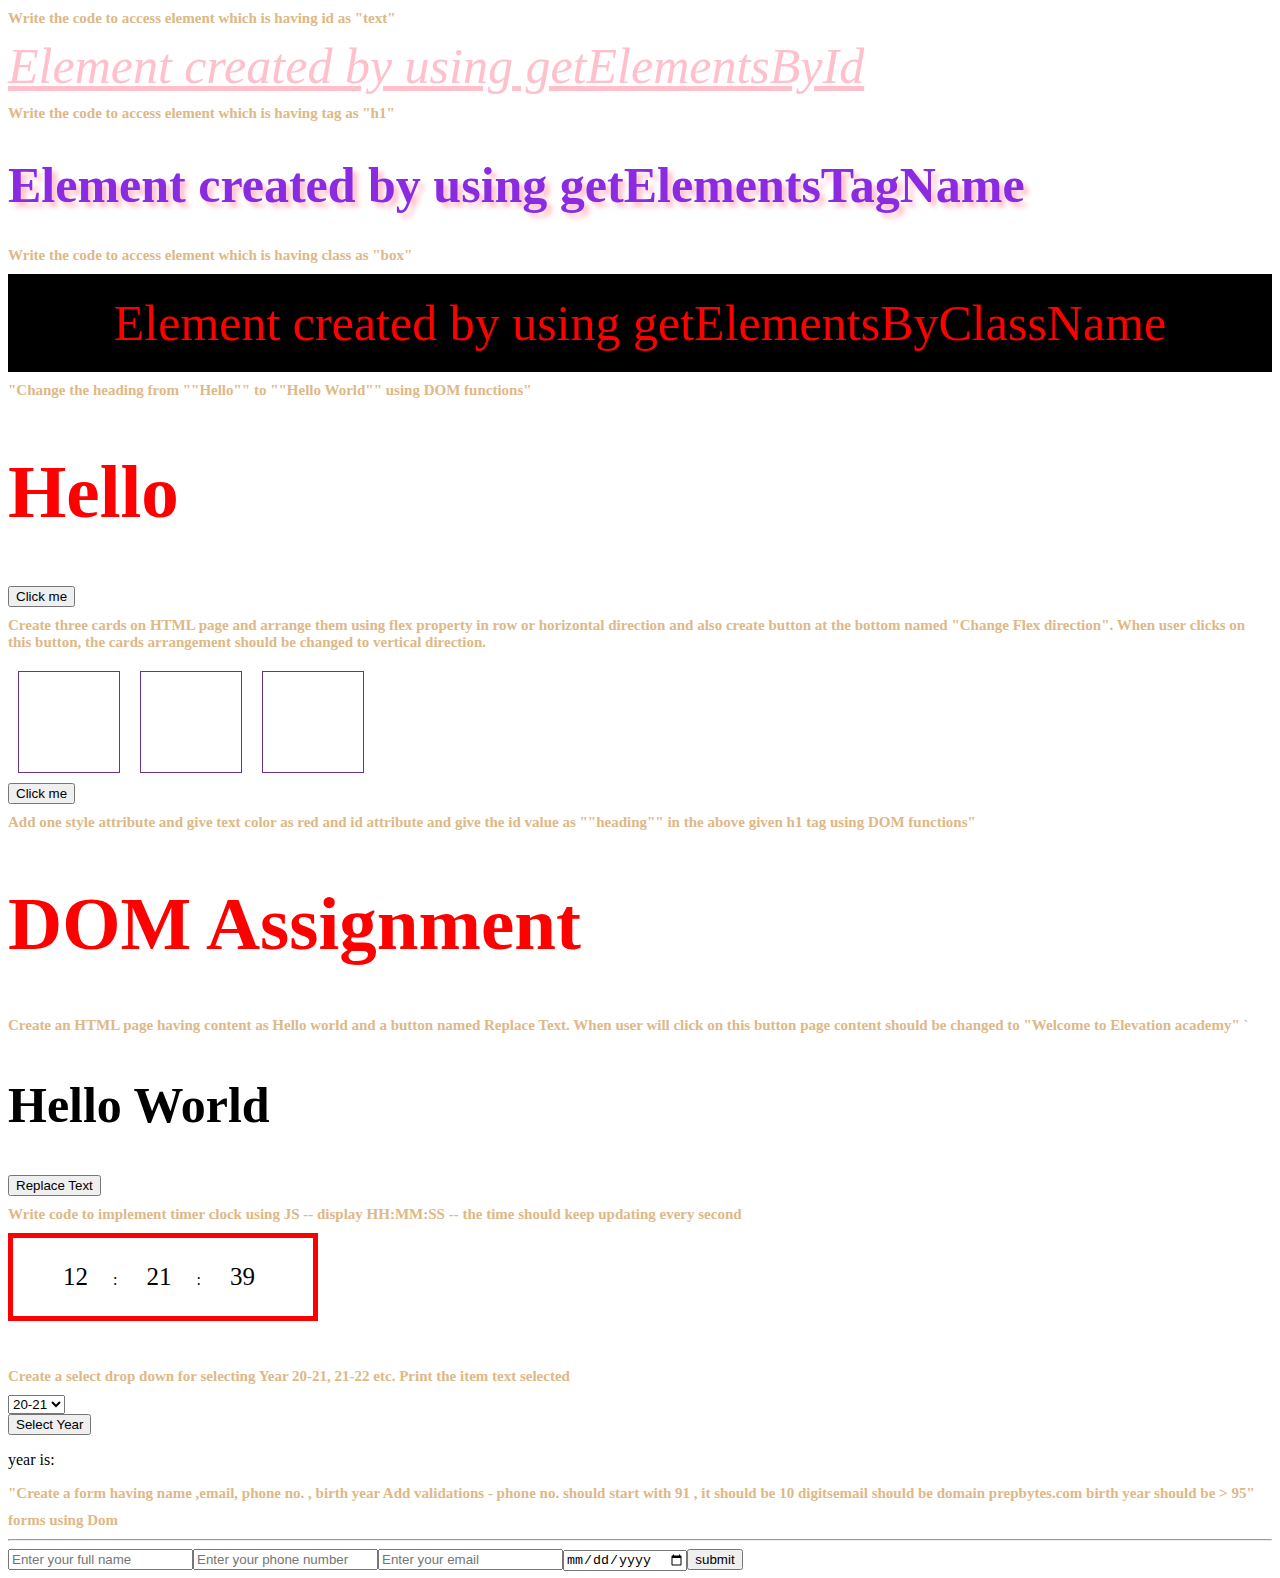
<file: dom.h/index.html>
<!DOCTYPE html>
<html lang="en">
<head>
    <meta charset="UTF-8">
    <meta http-equiv="X-UA-Compatible" content="IE=edge">
    <meta name="viewport" content="width=device-width, initial-scale=1.0">
    <title>Document</title>
    <link rel="stylesheet" href="./index.css">
</head>
<body>
    <h1>Write the code to access element which is having id as "text"</h1>
    <div id="text"></div>
    <h1>Write the code to access element which is having tag as "h1"</h1>
    <h1></h1>
    <h1>Write the code to access element which is having class as "box"</h1>
    <div class="box"></div>
    <h1>"Change the heading from ""Hello"" to ""Hello World"" using DOM functions"</h1>
    <h1 id="n">Hello </h1>
    <button onclick="myFunction()">Click me</button>
    <h1>Create three cards on HTML page and arrange them using flex property in row or horizontal direction and also create button at the bottom named "Change Flex direction". When user clicks on this button, the cards arrangement should be changed to vertical direction.</h1>
    <div id="flex">
        <div class="hii"></div>
        <div class="hii"></div>
        <div class="hii"></div>
    </div>
    <button onclick="niki()">Click me</button>
    <h1>Add one style attribute and give text color as red and id attribute and give the id value as ""heading"" in the above given h1 tag using DOM functions"</h1>
    <h1 id="world">DOM Assignment</h1>
    <h1>Create an HTML page having content as Hello world and a button named Replace Text. When user will click on this button page content should be changed to "Welcome to Elevation academy" `</h1>
    <h2 id="replace1">Hello World</h2>
    <button id="btn3">Replace Text</button><br>
    <h1>Write code to implement timer clock using JS -- display HH:MM:SS -- the time should keep updating every second</h1>
    <div id="clock">
        <span id="hh">00</span>:
        <span id="mm">00</span>:
        <span id="ss">00</span>
    </div> <br><br>
    <h1>Create a select drop down for selecting Year 20-21, 21-22 etc. Print the item text selected</h1>
    <select name="year" id="year">Year
        <option value="20-21">20-21</option>
        <option value="21-22">21-22</option>
      </select>
    </div> <br>
    <button id="showYear" onclick="displayYear()">Select Year</button> <br>
    <p id="displayYear">year is:</p> 
    <h1>"Create a form having name ,email, phone no. , birth year  Add validations - phone no. should start with 91 , it should be 10 digitsemail should be domain prepbytes.com birth year should be > 95"</h1>
    <div id="form">
        <h1 id="f">forms using Dom</h1>
        <hr>

      </div>
    <script src="./index.js"></script>
</body>
</html>
</file>
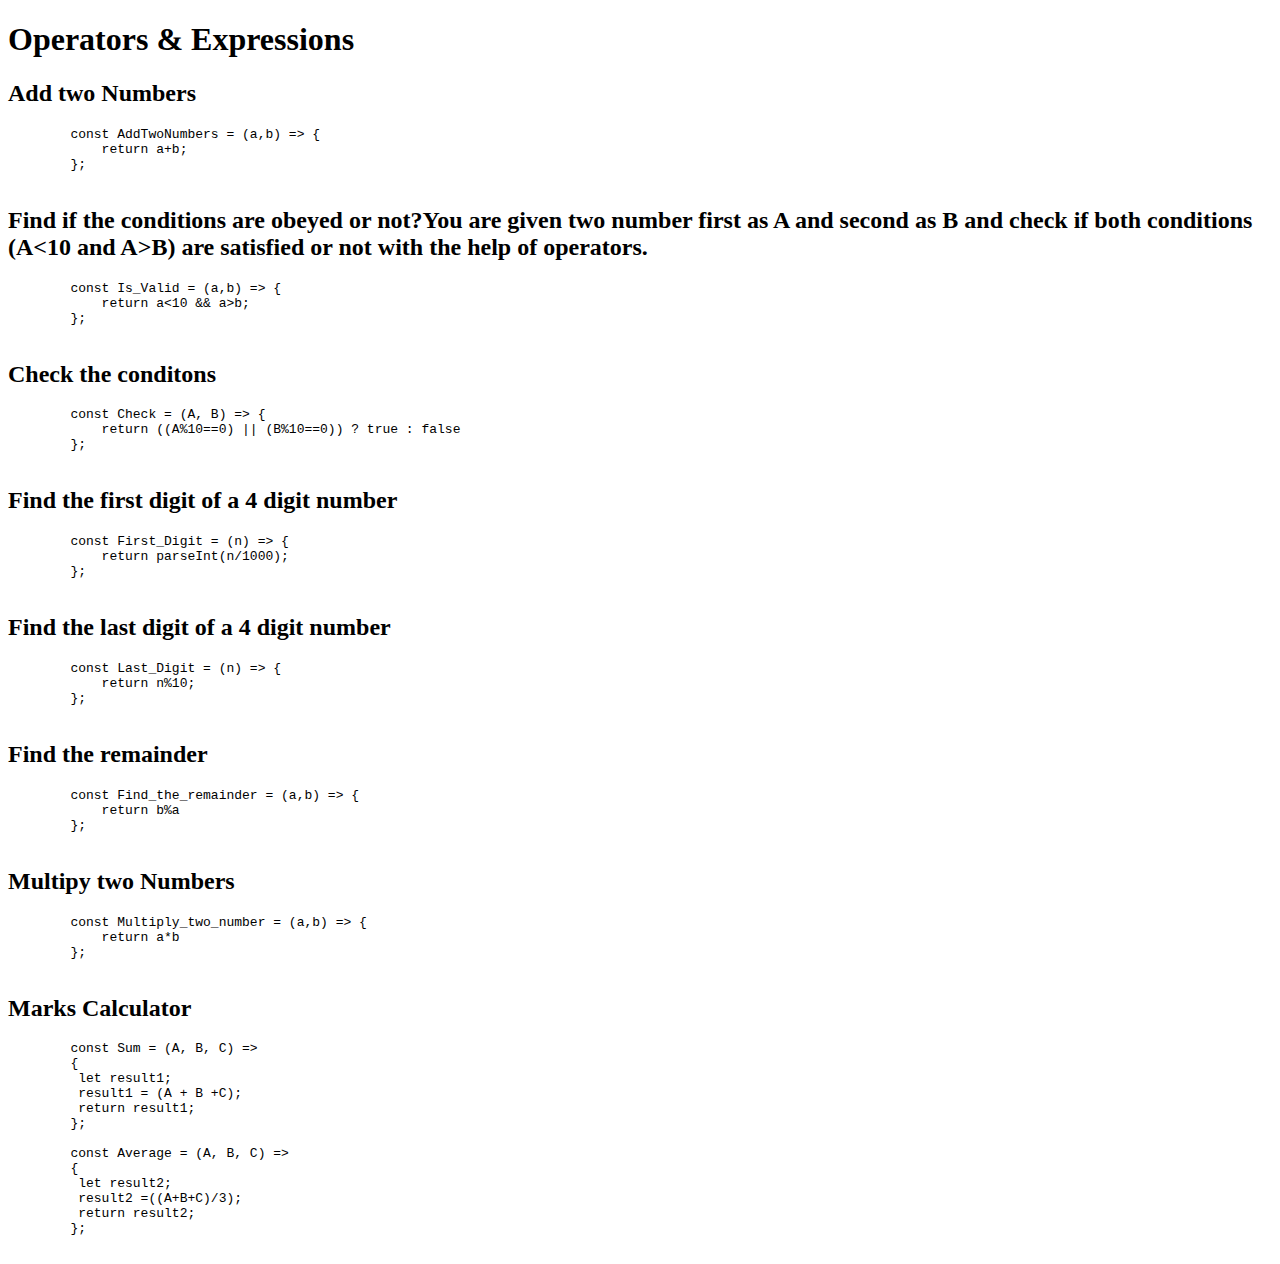
<file: index2.html>
<!DOCTYPE html>
<html lang="en">
<head>
    <meta charset="UTF-8">
    <meta http-equiv="X-UA-Compatible" content="IE=edge">
    <meta name="viewport" content="width=device-width, initial-scale=1.0">
    <title>Document</title>
</head>
<body>
    <h1>Operators & Expressions</h1>
    <h2>Add two Numbers</h2>
    <pre>
        const AddTwoNumbers = (a,b) => {
            return a+b;
        };
    </pre>
    <h2>Find if the conditions are obeyed or not?You are given two number first as A and second as B
    and check if both conditions (A<10 and A>B) are satisfied or not with the help of operators.</h2>
    <pre>
        const Is_Valid = (a,b) => {
            return a<10 && a>b;
        };          
    </pre>
    <h2>Check the conditons</h2>
    <pre>
        const Check = (A, B) => {
            return ((A%10==0) || (B%10==0)) ? true : false
        };
    </pre>
    <h2>Find the first digit of a 4 digit number</h2>
    <pre>
        const First_Digit = (n) => {
            return parseInt(n/1000);
        };
    </pre>
    <h2>Find the last digit of a 4 digit number</h2>
    <pre>
        const Last_Digit = (n) => {
            return n%10;
        };
    </pre>
    <h2>Find the remainder</h2>
    <pre>
        const Find_the_remainder = (a,b) => {
            return b%a
        };
    </pre>
    <h2>Multipy two Numbers</h2>
    <pre>
        const Multiply_two_number = (a,b) => {
            return a*b
        };
    </pre>
    <h2>Marks Calculator</h2>
    <pre>
        const Sum = (A, B, C) => 
        {
         let result1;
         result1 = (A + B +C);
         return result1;
        };
        
        const Average = (A, B, C) => 
        {
         let result2;
         result2 =((A+B+C)/3);
         return result2;
        };         
    </pre>
</body>
</html>
</file>
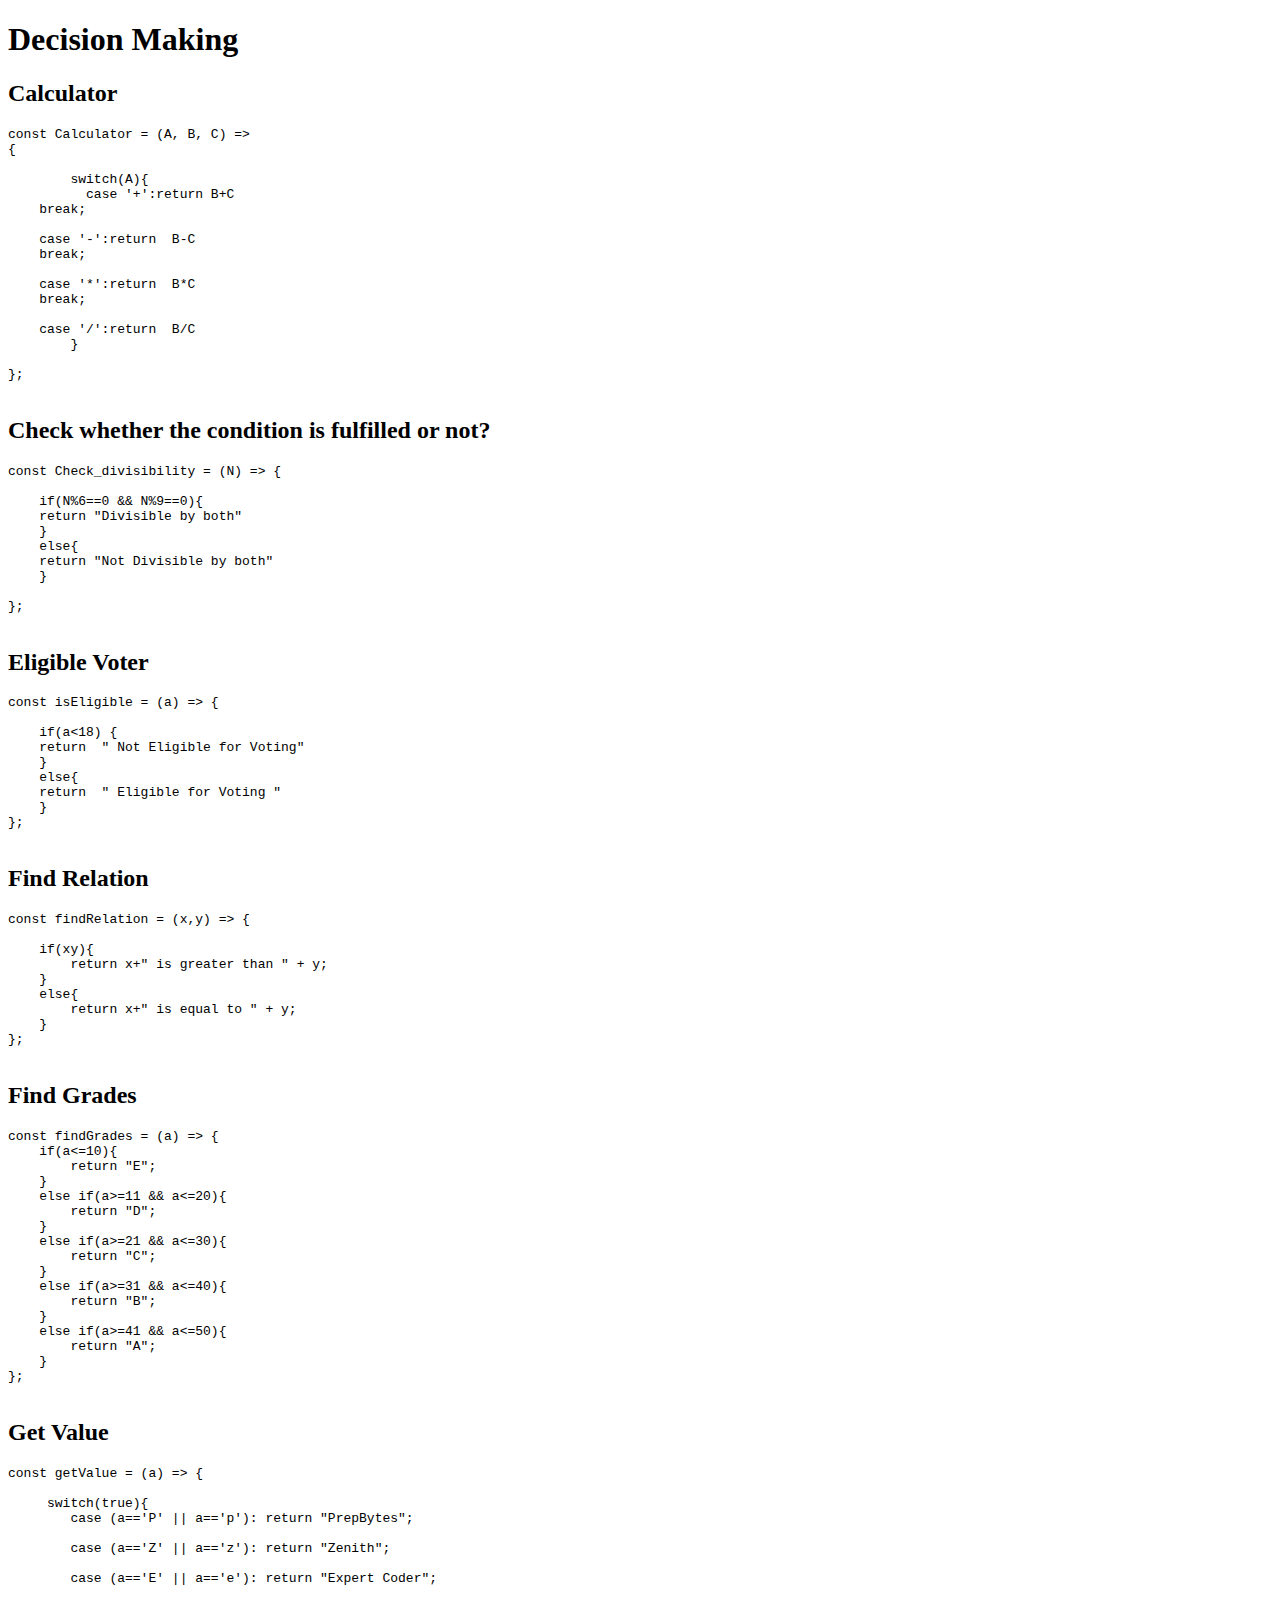
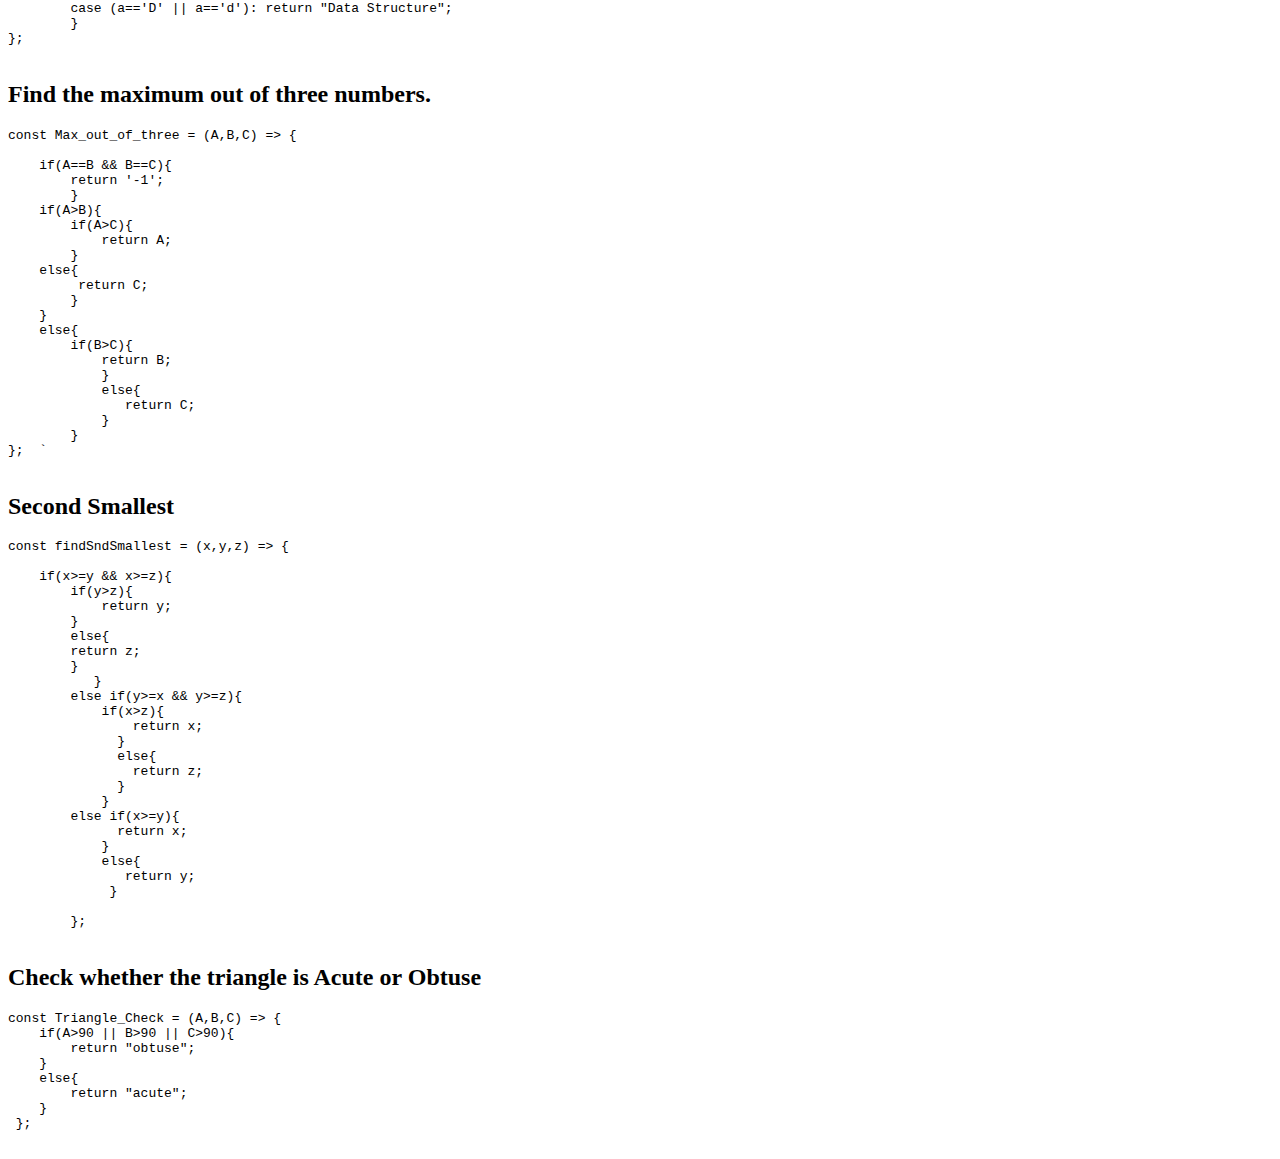
<file: day3/DecisionMaking.html>
<!DOCTYPE html>
<html lang="en">
<head>
    <meta charset="UTF-8">
    <meta http-equiv="X-UA-Compatible" content="IE=edge">
    <meta name="viewport" content="width=device-width, initial-scale=1.0">
    <title>Document</title>
</head>
<body>
    <h1>Decision Making</h1>
    <h2>Calculator</h2>
    <pre>
const Calculator = (A, B, C) => 
{

	switch(A){
	  case '+':return B+C
    break;

    case '-':return  B-C
    break;

    case '*':return  B*C
    break;

    case '/':return  B/C
	}
    
};
    </pre>
    <h2>Check whether the condition is fulfilled or not?</h2>
    <pre>
const Check_divisibility = (N) => {
   
    if(N%6==0 && N%9==0){
    return "Divisible by both"
    }
    else{
    return "Not Divisible by both"
    }

};
    </pre>
    <h2>Eligible Voter</h2>
    <pre>
const isEligible = (a) => {
    
    if(a<18) {
    return  " Not Eligible for Voting"
    }
    else{
    return  " Eligible for Voting "
    }        
};
    </pre>
    <h2>Find Relation</h2>
    <pre>
const findRelation = (x,y) => {
    
    if(x<y){
        return x+" is smaller than " + y;
    }
    else if(x>y){
        return x+" is greater than " + y;
    }
    else{
        return x+" is equal to " + y;
    }
};
    </pre>
    <h2>Find Grades</h2>
    <pre>
const findGrades = (a) => {
    if(a<=10){
        return "E";
    }
    else if(a>=11 && a<=20){
        return "D";
    }
    else if(a>=21 && a<=30){
        return "C";
    }
    else if(a>=31 && a<=40){
        return "B";
    }
    else if(a>=41 && a<=50){
        return "A";
    }
};
    </pre>
    <h2>Get Value</h2>
    <pre>
const getValue = (a) => {
    
     switch(true){
        case (a=='P' || a=='p'): return "PrepBytes";
              
        case (a=='Z' || a=='z'): return "Zenith";
              
        case (a=='E' || a=='e'): return "Expert Coder";
              
        case (a=='D' || a=='d'): return "Data Structure";
        }
};
    </pre>
    <h2>Find the maximum out of three numbers.</h2>
    <pre>
const Max_out_of_three = (A,B,C) => {
    
    if(A==B && B==C){
        return '-1';
        }
    if(A>B){
        if(A>C){
            return A;
        }
    else{
         return C;
        }
    }
    else{
        if(B>C){
            return B;
            }
            else{
               return C;
            }
        }
};  `       
    </pre>
    <h2>Second Smallest</h2>
    <pre>
const findSndSmallest = (x,y,z) => {
    
    if(x>=y && x>=z){
        if(y>z){
            return y;
        }
        else{
        return z;
        }
           }
        else if(y>=x && y>=z){
            if(x>z){
                return x;
              }
              else{
                return z;
              } 
            }
        else if(x>=y){
              return x;
            }
            else{
               return y;
             } 
             
        };
    </pre>
    <h2>Check whether the triangle is Acute or Obtuse</h2>
    <pre>
const Triangle_Check = (A,B,C) => {
    if(A>90 || B>90 || C>90){
        return "obtuse";
    }
    else{
        return "acute";
    }         
 };  
    </pre>
</body>
</html>
</file>
<file: dom.h/index.css>
h1{
    font-size: 15px;
    color: burlywood;
}

#flex{
    display: flex;
    /* flex-direction: row; */
}
.hii{
    border: 1px solid rebeccapurple;
    width: 100px;
    height: 100px;
    margin: 10px;
}
</file>
